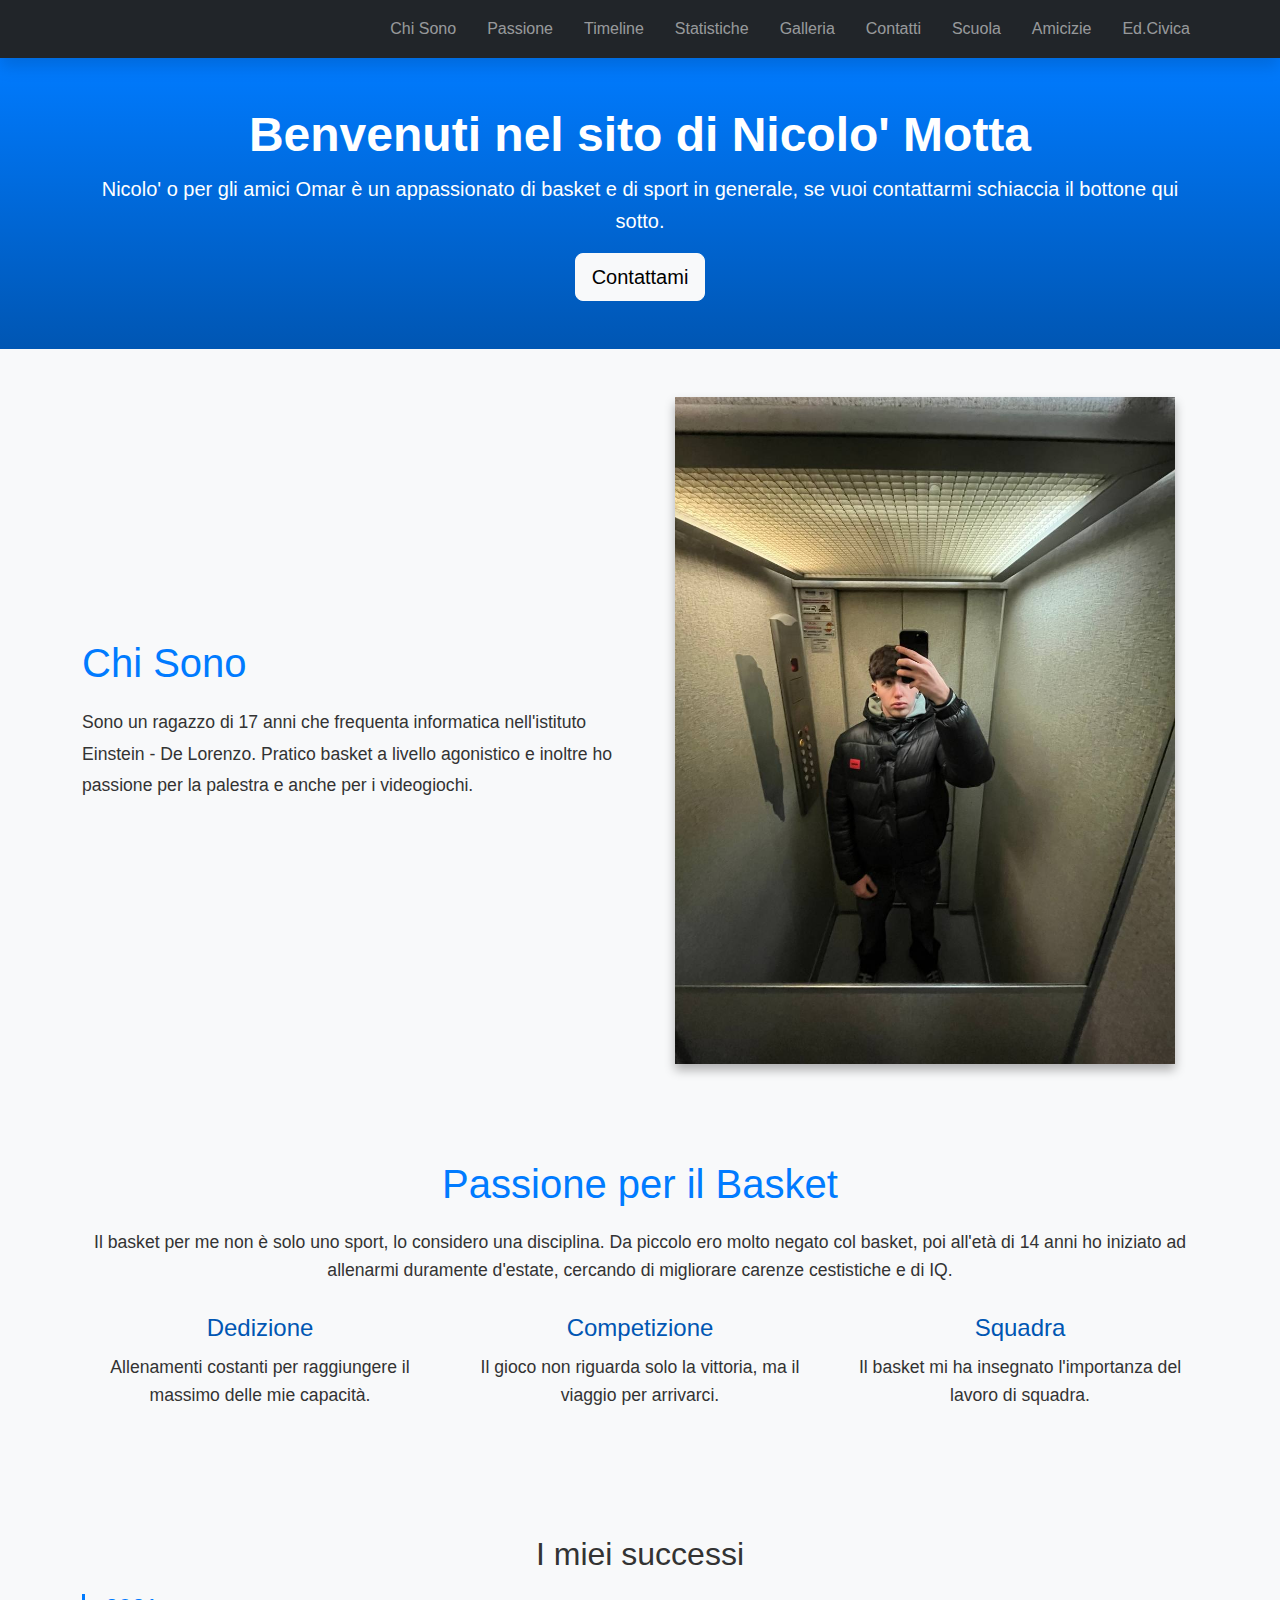
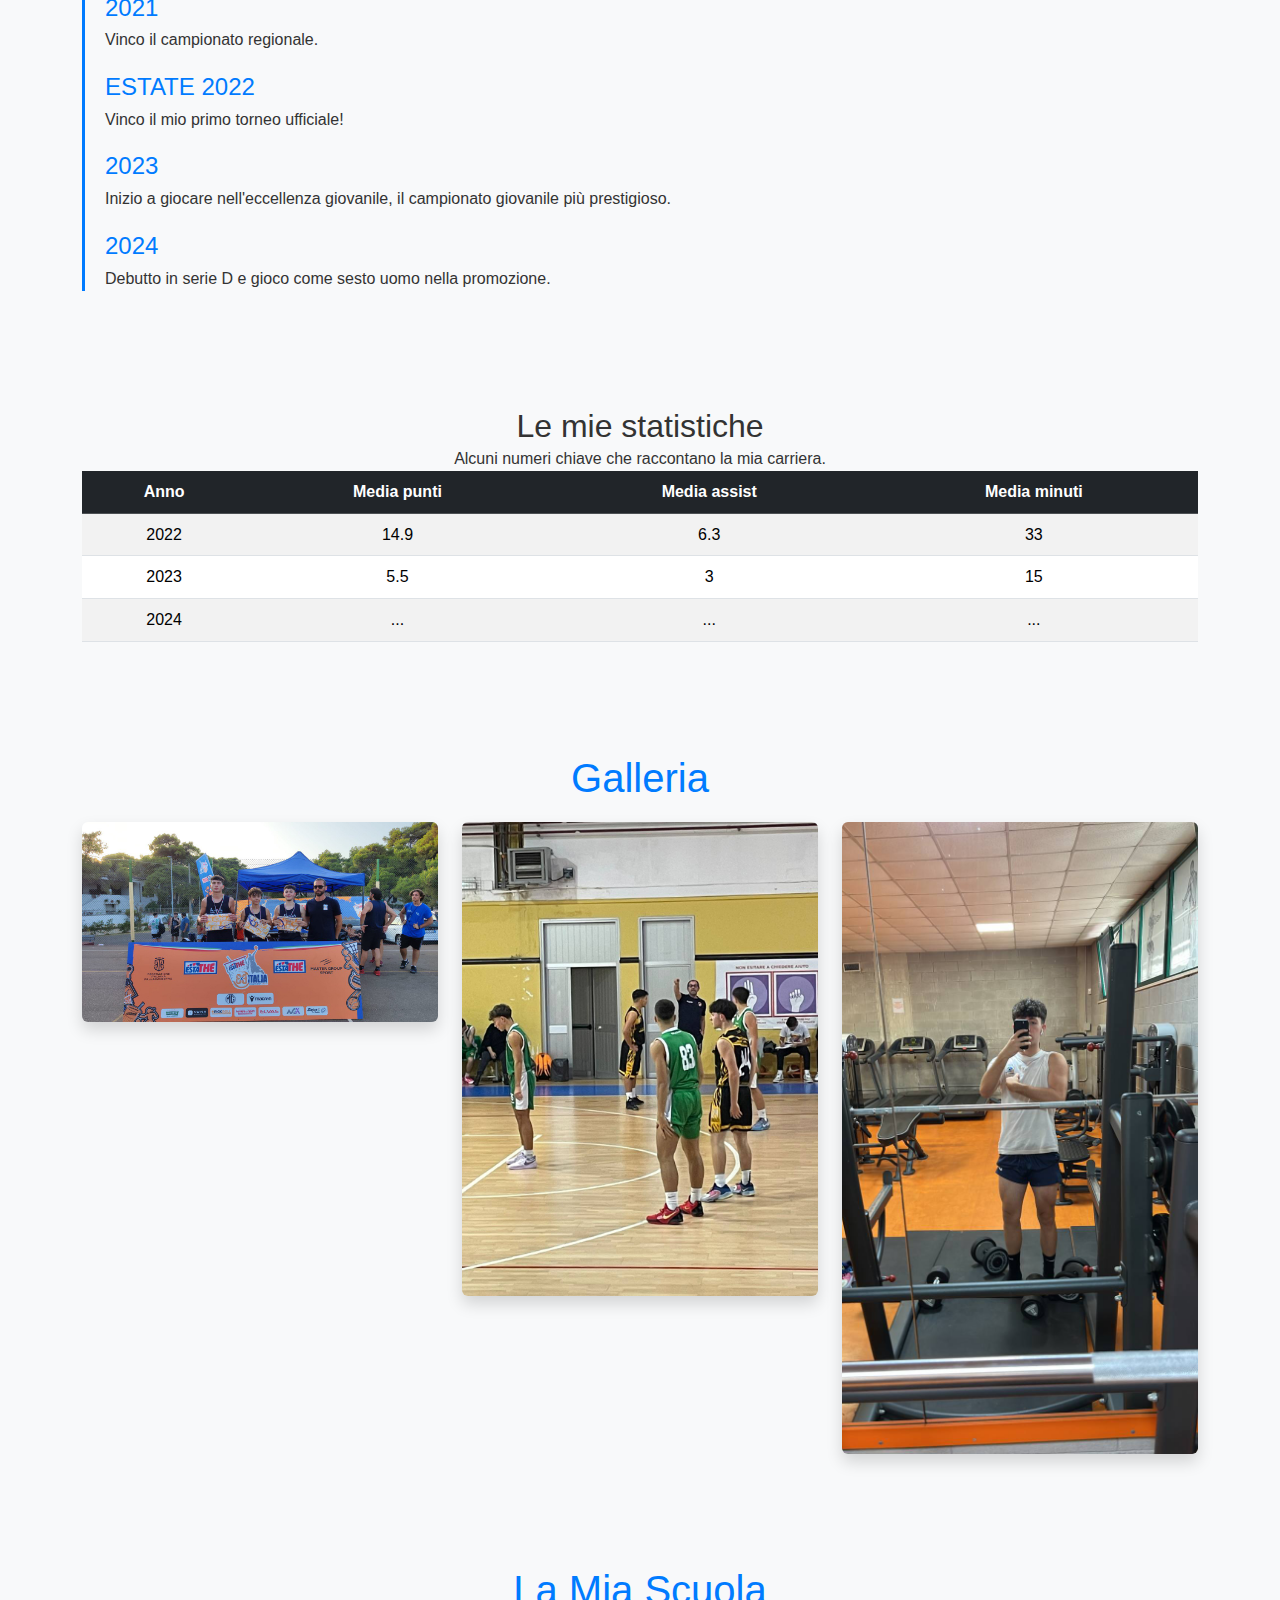
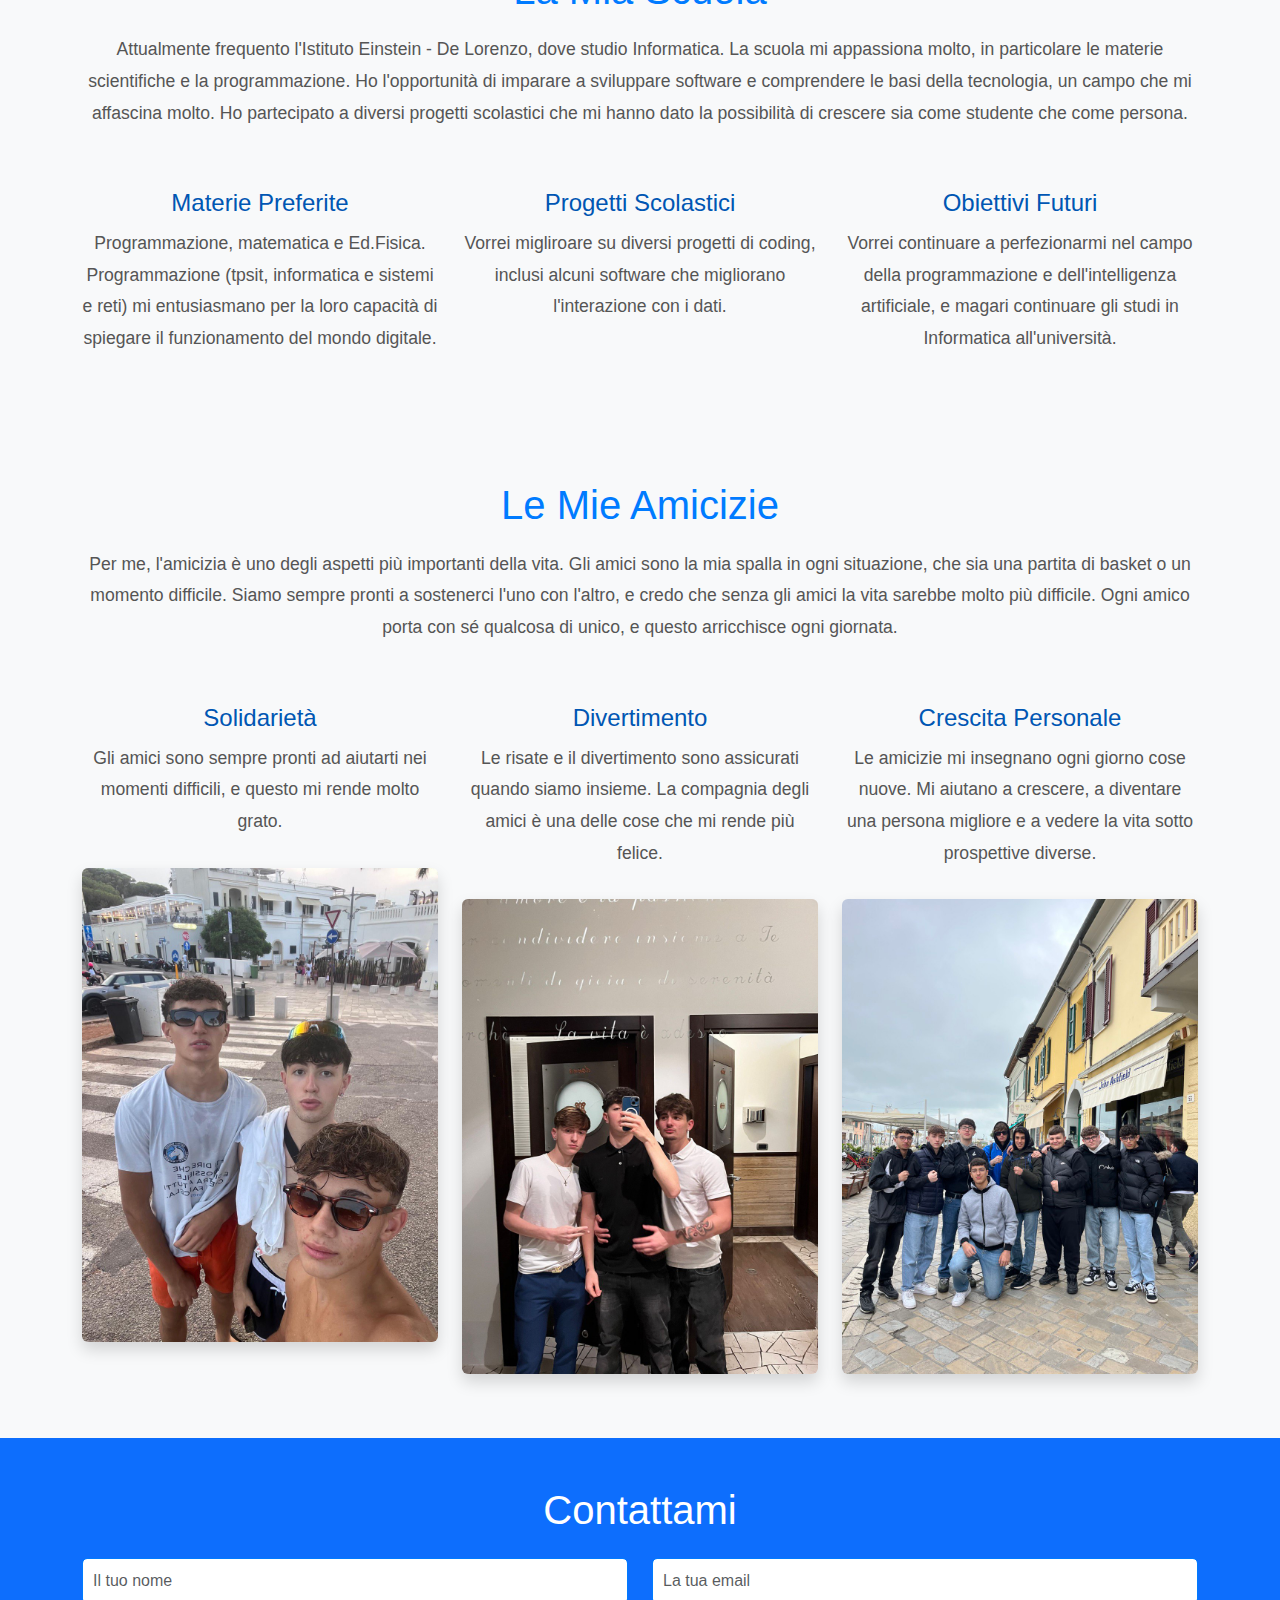
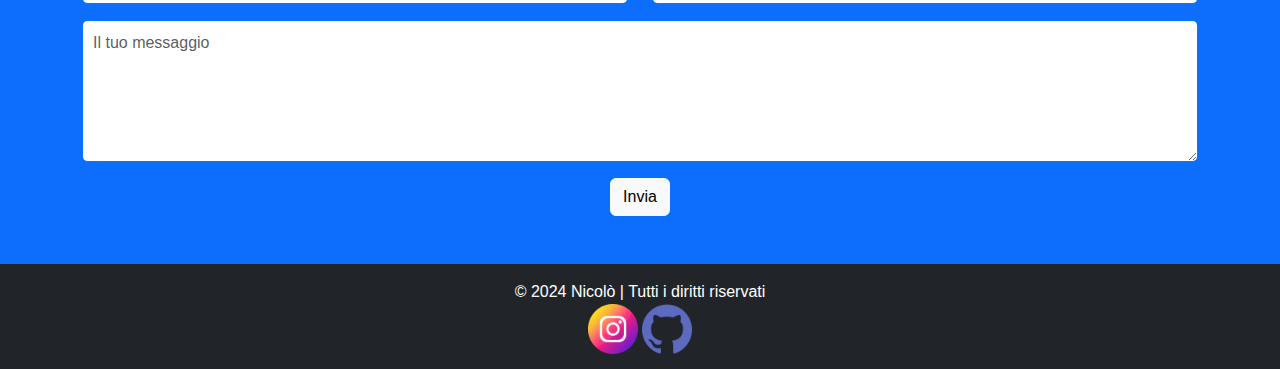
<file: index.html>
<!DOCTYPE html>
<html lang="it">
<head>
    <meta charset="UTF-8">
    <meta name="viewport" content="width=device-width, initial-scale=1.0">
    <title>Sito Personale di Nicolò</title>
    <!-- Bootstrap CSS -->
    <link href="https://cdn.jsdelivr.net/npm/bootstrap@5.3.0-alpha1/dist/css/bootstrap.min.css" rel="stylesheet">
    <link rel="stylesheet" href="stile2.css">
    <link rel="icon" type="image/x-icon" href="favicon.ico">
</head>
<body>
    <!-- Navbar -->
    <nav class="navbar navbar-expand-lg navbar-dark bg-dark shadow">
        <div class="container">
            <a class="navbar-brand" href="#"></a>
            <button class="navbar-toggler" type="button" data-bs-toggle="collapse" data-bs-target="#navbarNav" aria-controls="navbarNav" aria-expanded="false" aria-label="Toggle navigation">
                <span class="navbar-toggler-icon"></span>
            </button>
            <div class="collapse navbar-collapse" id="navbarNav">
                <ul class="navbar-nav ms-auto">
                    <li class="nav-item"><a class="nav-link" href="#about">Chi Sono</a></li>
                    <li class="nav-item"><a class="nav-link" href="#passion">Passione</a></li>
                    <li class="nav-item"><a class="nav-link" href="#timeline">Timeline</a></li>
                    <li class="nav-item"><a class="nav-link" href="#stats">Statistiche</a></li>
                    <li class="nav-item"><a class="nav-link" href="#gallery">Galleria</a></li>
                    <li class="nav-item"><a class="nav-link" href="#contact">Contatti</a></li>
                    <li class="nav-item"><a class="nav-link" href="#school">Scuola</a></li> 
                    <li class="nav-item"><a class="nav-link" href="#friends">Amicizie</a></li>
                    <li class="nav-item"><a class="nav-link" href="acqua.html">Ed.Civica</a></li>
                </ul>
            </div>
        </div>
    </nav>
    <!-- Hero Section -->
    <header class="text-center text-white bg-primary py-5">
        <div class="container">
            <h1>Benvenuti nel sito di Nicolo' Motta</h1>
            <p class="lead">Nicolo' o per gli amici Omar è un appassionato di basket e di sport in generale,  se vuoi contattarmi schiaccia il bottone qui sotto.</p>
            <a href="#contact" class="btn btn-light btn-lg mt-3">Contattami</a>
        </div>
    </header>
<main>
    <!-- Chi Sono -->
    <section id="about" class="py-5 bg-light">
        <div class="container">
            <div class="row align-items-center">
                <div class="col-md-6">
                    <h2>Chi Sono</h2>
                    <p>Sono un ragazzo di 17 anni che frequenta informatica nell'istituto Einstein - De Lorenzo. Pratico basket a livello agonistico e inoltre ho passione per la palestra e anche per i videogiochi.</p>
                </div>
                <div class="col-md-6 text-center">
                    <img src="me5.jpg" alt="Foto di Nicolò" class="img">
                </div>
            </div>
        </div>
    </section>
    <!-- Passione per il Basket -->
    <section id="passion" class="py-5">
        <div class="container">
            <h2 class="text-center">Passione per il Basket</h2>
            <p class="text-center">Il basket per me non è solo uno sport, lo considero una disciplina. Da piccolo ero molto negato col basket, poi all'età di 14 anni ho iniziato ad allenarmi duramente d'estate, cercando di migliorare carenze cestistiche e di IQ.</p>
            <div class="row text-center">
                <div class="col-md-4">
                    <h3>Dedizione</h3>
                    <p>Allenamenti costanti per raggiungere il massimo delle mie capacità.</p>
                </div>
                <div class="col-md-4">
                    <h3>Competizione</h3>
                    <p>Il gioco non riguarda solo la vittoria, ma il viaggio per arrivarci.</p>
                </div>
                <div class="col-md-4">
                    <h3>Squadra</h3>
                    <p>Il basket mi ha insegnato l'importanza del lavoro di squadra.</p>
                </div>
            </div>
        </div>
    </section>
    <!-- Timeline -->
    <section id="timeline" class="bg-light py-5">
        <div class="container">
            <h2 class="text-center">I miei successi</h2>
            <div class="timeline">
                <div class="timeline-item">
                    <h4>2021</h4>
                    <p>Vinco il campionato regionale.</p>
                </div>
                <div class="timeline-item">
                    <h4>ESTATE 2022</h4>
                    <p>Vinco il mio primo torneo ufficiale!</p>
                </div>
                <div class="timeline-item">
                    <h4>2023</h4>
                    <p>Inizio a giocare nell'eccellenza giovanile, il campionato giovanile più prestigioso.</p>
                </div>
                <div class="timeline-item">
                    <h4>2024</h4>
                    <p>Debutto in serie D e gioco come sesto uomo nella promozione.</p>
                </div>
            </div>
        </div>
    </section>
    <!-- Statistiche -->
    <section id="stats" class="py-5">
        <div class="container">
            <h2 class="text-center">Le mie statistiche</h2>
            <p class="text-center">Alcuni numeri chiave che raccontano la mia carriera.</p>
            <table class="table table-striped text-center">
                <thead class="table-dark">
                    <tr>
                        <th>Anno</th>
                        <th>Media punti</th>
                        <th>Media assist</th>
                        <th>Media minuti</th>
                    </tr>
                </thead>
                <tbody>
                    <tr>
                        <td>2022</td>
                        <td>14.9</td>
                        <td>6.3</td>
                        <td>33</td>
                    </tr>
                    <tr>
                        <td>2023</td>
                        <td>5.5</td>
                        <td>3</td>
                        <td>15</td>
                    </tr>
                    <tr>
                        <td>2024</td>
                        <td>...</td>
                        <td>...</td>
                        <td>...</td>
                    </tr>
                </tbody>
            </table>
        </div>
    </section>
    <!-- Galleria -->
    <section id="gallery" class="py-5 bg-light">
        <div class="container">
            <h2 class="text-center">Galleria</h2>
            <div class="row">
                <div class="col-md-4">
                    <img src="me3.jpg" alt="Foto basket 1" class="img-fluid mb-3 rounded shadow">
                </div>
                <div class="col-md-4">
                    <img src="me2.jpg" alt="Foto basket 2" class="img-fluid mb-3 rounded shadow">
                </div>
                <div class="col-md-4">
                    <img src="me4.jpg" alt="Foto basket 3" class="img-fluid mb-3 rounded shadow">
                </div>
            </div>
        </div>
    </section>
    <!-- Scuola -->
    <section id="school" class="py-5 bg-light">
        <div class="container">
            <h2 class="text-center">La Mia Scuola</h2>
            <p class="text-center">Attualmente frequento l'Istituto Einstein - De Lorenzo, dove studio Informatica. La scuola mi appassiona molto, in particolare le materie scientifiche e la programmazione. Ho l'opportunità di imparare a sviluppare software e comprendere le basi della tecnologia, un campo che mi affascina molto. Ho partecipato a diversi progetti scolastici che mi hanno dato la possibilità di crescere sia come studente che come persona.</p>
            <div class="row text-center">
                <div class="col-md-4">
                    <h3>Materie Preferite</h3>
                    <p>Programmazione, matematica e Ed.Fisica.  Programmazione (tpsit, informatica e sistemi e reti) mi entusiasmano per la loro capacità di spiegare il funzionamento del mondo digitale.</p>
                </div>
                <div class="col-md-4">
                    <h3>Progetti Scolastici</h3>
                    <p>Vorrei migliroare su diversi progetti di coding, inclusi alcuni software che migliorano l'interazione con i dati.</p>
                </div>
                <div class="col-md-4">
                    <h3>Obiettivi Futuri</h3>
                    <p>Vorrei continuare a perfezionarmi nel campo della programmazione e dell'intelligenza artificiale, e magari continuare gli studi in Informatica all'università.</p>
                </div>
            </div>
        </div>
    </section>
    <!-- Amicizie -->
    <section id="friends" class="py-5">
        <div class="container">
            <h2 class="text-center">Le Mie Amicizie</h2>
            <p class="text-center">Per me, l'amicizia è uno degli aspetti più importanti della vita. Gli amici sono la mia spalla in ogni situazione, che sia una partita di basket o un momento difficile. Siamo sempre pronti a sostenerci l'uno con l'altro, e credo che senza gli amici la vita sarebbe molto più difficile. Ogni amico porta con sé qualcosa di unico, e questo arricchisce ogni giornata.</p>
            <div class="row text-center">
                <div class="col-md-4">
                    <h3>Solidarietà</h3>
                    <p>Gli amici sono sempre pronti ad aiutarti nei momenti difficili, e questo mi rende molto grato.</p>
                    <img src="fam1.jpg" alt="Amicizia 1" class="img-fluid mb-3 rounded shadow">
                </div>
                <div class="col-md-4">
                    <h3>Divertimento</h3>
                    <p>Le risate e il divertimento sono assicurati quando siamo insieme. La compagnia degli amici è una delle cose che mi rende più felice.</p>
                    <img src="fam4.jpg" alt="Amicizia 1" class="img-fluid mb-3 rounded shadow">
                </div>
                <div class="col-md-4">
                    <h3>Crescita Personale</h3>
                    <p>Le amicizie mi insegnano ogni giorno cose nuove. Mi aiutano a crescere, a diventare una persona migliore e a vedere la vita sotto prospettive diverse.</p>
                    <img src="fam3.jpg" alt="Amicizia 1" class="img-fluid mb-3 rounded shadow">
                </div>
            </div>
        </div>
    </section>
    <!-- Contatti -->
    <section id="contact" class="py-5 bg-primary text-white">
        <div class="container">
            <h2 class="text-center">Contattami</h2>
            <form class="mt-4" id="contactForm">
                <div class="row">
                    <div class="col-md-6 mb-3">
                        <input type="text" class="form-control" id="name" placeholder="Il tuo nome" required>
                    </div>
                    <div class="col-md-6 mb-3">
                        <input type="email" class="form-control" id="email" placeholder="La tua email" required>
                    </div>
                </div>
                <div class="mb-3">
                    <textarea class="form-control" id="message" rows="5" placeholder="Il tuo messaggio"></textarea>
                </div>
                <div class="text-center">
                    <button type="submit" class="btn btn-light">Invia</button>
                </div>
            </form>
        </div>
    </section>
</main>
    <!-- Footer -->
    <footer class="bg-dark text-center text-white">
        <p>&copy; 2024 Nicolò | Tutti i diritti riservati</p>
        <section id="contatti">
            <div class="container text-center ">
                <div class="row">
                    <div class="col-4"></div>
                    <div class="col-4">
                        <a href="https://www.instagram.com/_nicolomotta/" target="_blank"><img src="instagram.png" class="insta"></a>		
                        <a href="https://github.com/OmarMotta" target="_blank"><img src="github.png" class="github"></a>
                    </div>
                </div>
            </div>
        </section>
    </footer>
    <!-- Bootstrap JS -->
    <script src="https://cdn.jsdelivr.net/npm/bootstrap@5.3.0-alpha1/dist/js/bootstrap.bundle.min.js"></script>
    <!-- Script -->
    <script src="script.js"></script>
</body>
</html>
</file>
<file: stile2.css>
body, h1, h2, h3, p, ul, ol, li {
    margin: 0;
    padding: 0;
    box-sizing: border-box;
}

/* Impostazioni generali */
body {
    font-family: 'Arial', sans-serif;
    line-height: 1.6;
    color: #333;
    background-color: #f8f9fa; /* Grigio chiaro */
}

/* Navbar */
.navbar {
    box-shadow: 0 2px 5px rgba(0, 0, 0, 0.2);
}

.navbar-brand {
    font-size: 1.5rem;
    font-weight: bold;
}

.nav-link {
    font-size: 1rem;
    margin-left: 15px;
    transition: color 0.3s;
}

.nav-link:hover {
    color: #17a2b8; /* Blu chiaro */
}

/* Header */
header {
    background: linear-gradient(to bottom, #007bff, #0056b3); /* Blu scuro */
    color: #fff;
    text-align: center;
    padding: 50px 20px;
}

header h1 {
    font-size: 3rem;
    font-weight: bold;
}

header p {
    font-size: 1.2rem;
    margin-top: 10px;
}

/* Sezione "Chi Sono" */
#about {
    padding: 50px 20px;
}

#about h2 {
    font-size: 2.5rem;
    color: #007bff;
    margin-bottom: 20px;
}

#about p {
    font-size: 1.1rem;
    line-height: 1.8;
    margin-bottom: 20px;
}

#about img {
    max-width: 500px;
    box-shadow: 0 6px 10px rgba(0, 0, 0, 0.3);
}

/* Sezione "Passione per il Basket" */
#passion {
    padding: 50px 20px;
}

#passion h2 {
    font-size: 2.5rem;
    color: #007bff;
    margin-bottom: 20px;
}

#passion p {
    font-size: 1.1rem;
    text-align: center;
    margin-bottom: 30px;
}

#passion h3 {
    font-size: 1.5rem;
    color: #0056b3;
    margin-bottom: 10px;
}

/* Galleria */
#gallery {
    padding: 50px 20px;
}

#gallery h2 {
    font-size: 2.5rem;
    color: #007bff;
    margin-bottom: 20px;
}

#gallery p {
    text-align: center;
    font-size: 1rem;
    margin-bottom: 30px;
}

#gallery img {
    width: 100%;
    height: auto;
    border-radius: 10px;
    box-shadow: 0 4px 6px rgba(0, 0, 0, 0.2);
    transition: transform 0.3s, box-shadow 0.3s;
}

#gallery img:hover {
    transform: scale(1.05);
    box-shadow: 0 6px 10px rgba(0, 0, 0, 0.3);
}

/* Contatti */
#contact {
    padding: 50px 20px;
}

#contact h2 {
    font-size: 2.5rem;
    color: #fff;
    margin-bottom: 20px;
}

#contact .form-control {
    border: 1px solid #007bff;
    border-radius: 5px;
    padding: 10px;
}

#contact .btn-primary {
    background-color: #007bff;
    border: none;
    padding: 10px 20px;
    font-size: 1rem;
    transition: background-color 0.3s;
}

#contact .btn-primary:hover {
    background-color: #0056b3;
}

/* Footer */
footer {
    background-color: #007bff;
    color: #fff;
    text-align: center;
    padding: 15px 0;
    font-size: 1rem;
}


/* Responsività */
@media (max-width: 768px) {
    header h1 {
        font-size: 2rem;
    }

    header p {
        font-size: 1rem;
    }

    #about img {
        max-width: 200px;
    }

    #gallery img {
        margin-bottom: 20px;
    }
}

/* Timeline */
.timeline {
    border-left: 3px solid #007bff;
    margin: 20px 0;
    padding-left: 20px;
}

.timeline-item {
    margin-bottom: 20px;
    position: relative;
}

.timeline-item h4 {
    color: #007bff;
    margin-bottom: 5px;
}

/* Galleria */
#gallery {
    padding: 50px 20px;
}

#gallery h2 {
    font-size: 2.5rem;
    color: #007bff;
    margin-bottom: 20px;
}

#gallery p {
    text-align: center;
    font-size: 1rem;
    margin-bottom: 30px;
}

#gallery img {
    width: 100%;
    height: auto;
    border-radius: 10px;
    box-shadow: 0 4px 6px rgba(0, 0, 0, 0.2);
    transition: transform 0.3s, box-shadow 0.3s;
}

#gallery img:hover {
    transform: scale(1.05);
    box-shadow: 0 6px 10px rgba(0, 0, 0, 0.3);
}

/* Contatti */
#contact {
    padding: 50px 20px;
}

#contact h2 {
    font-size: 2.5rem;
    color: #fff;
    margin-bottom: 20px;
}

#contact .form-control {
    border: 1px solid #007bff;
    border-radius: 5px;
    padding: 10px;
}

#contact .btn-primary {
    background-color: #007bff;
    border: none;
    padding: 10px 20px;
    font-size: 1rem;
    transition: background-color 0.3s;
}

#contact .btn-primary:hover {
    background-color: #0056b3;
}

/* Footer */
footer {
    background-color: #007bff;
    color: #fff;
    text-align: center;
    padding: 15px 0;
    font-size: 1rem;
}

.insta, .github{
    height: 50px;
    width: auto;
    text-align: center;
}

/* Amicizie */
#friends {
    padding: 50px 20px;
    background-color: #f8f9fa; /* Sfondo chiaro per la sezione */
}

#friends h2 {
    font-size: 2.5rem;
    color: #007bff;
    margin-bottom: 20px;
    text-align: center;
}

#friends p {
    font-size: 1.1rem;
    text-align: center;
    line-height: 1.8;
    margin-bottom: 30px;
    color: #555;
}

#friends .col-md-4 {
    margin-top: 30px;
}

#friends h3 {
    font-size: 1.5rem;
    color: #0056b3;
    margin-bottom: 10px;
}

#friends img {
    max-width: 100%;
    border-radius: 5px;
    box-shadow: 0 4px 6px rgba(0, 0, 0, 0.1);
    transition: transform 0.3s, box-shadow 0.3s;
}

#friends img:hover {
    transform: scale(1.05);
    box-shadow: 0 6px 10px rgba(0, 0, 0, 0.2);
}

/* Scuola */
#school {
    padding: 50px 20px;
    background-color: #f8f9fa; /* Sfondo chiaro per la sezione */
}

#school h2 {
    font-size: 2.5rem;
    color: #007bff;
    margin-bottom: 20px;
    text-align: center;
}

#school p {
    font-size: 1.1rem;
    text-align: center;
    line-height: 1.8;
    margin-bottom: 30px;
    color: #555;
}

#school .row {
    display: flex;
    justify-content: space-around;
}

#school .col-md-4 {
    margin-top: 30px;
    text-align: center;
}

#school h3 {
    font-size: 1.5rem;
    color: #0056b3;
    margin-bottom: 10px;
}

#school img {
    width: 100%;
    height: auto;
    border-radius: 5px;
    box-shadow: 0 4px 6px rgba(0, 0, 0, 0.1);
    transition: transform 0.3s, box-shadow 0.3s;
}

#school img:hover {
    transform: scale(1.05);
    box-shadow: 0 6px 10px rgba(0, 0, 0, 0.2);
}

/* Responsività */
@media (max-width: 768px) {
    header h1 {
        font-size: 2rem;
    }

    header p {
        font-size: 1rem;
    }

    #about img {
        max-width: 200px;
    }

    #gallery img {
        margin-bottom: 20px;
    }

    #friends .col-md-4, #school .col-md-4 {
        margin-top: 20px;
    }

    #friends img, #school img {
        max-width: 100%;
    }
}
</file>
